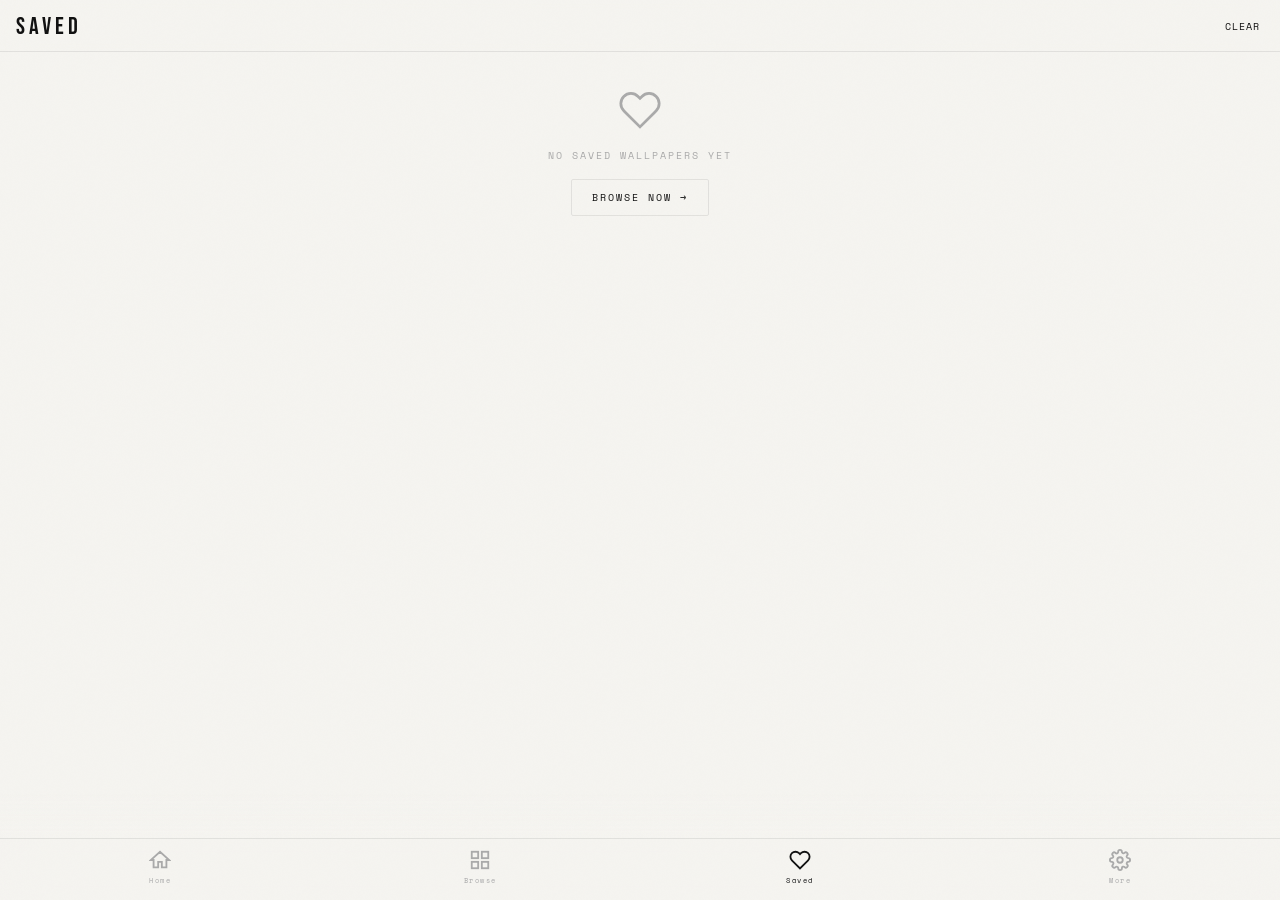
<file: saved.html>
<!DOCTYPE html>
<html lang="en">
<head>
  <meta charset="UTF-8"/>
  <meta name="viewport" content="width=device-width,initial-scale=1,maximum-scale=1,user-scalable=no"/>
  <title>Saved — WLPR</title>
  <link rel="manifest" href="manifest.json"/>
  <meta name="theme-color" content="#0a0a0a"/>
  <meta name="mobile-web-app-capable" content="yes"/>
  <meta name="apple-mobile-web-app-capable" content="yes"/>
  <meta name="apple-mobile-web-app-status-bar-style" content="black-translucent"/>
  <link rel="preconnect" href="https://fonts.googleapis.com"/>
  <link href="https://fonts.googleapis.com/css2?family=Bebas+Neue&family=Space+Mono:wght@400;700&family=DM+Sans:wght@300;400;500&display=swap" rel="stylesheet"/>
  <link rel="stylesheet" href="assets/style.css"/>
  <script src="assets/i18n.js"></script>
  <script src="assets/data.js"></script>
</head>
<body>
<div class="noise-overlay"></div>
<header class="app-header">
  <div class="header-inner">
    <span class="logo" data-i18n="saved">SAVED</span>
    <button class="header-btn" id="clearBtn" onclick="clearSaved()"
      style="font-family:'Space Mono',monospace;font-size:0.6rem;letter-spacing:1px;width:auto;padding:0 4px">
      CLEAR
    </button>
  </div>
</header>

<div class="page-wrap">
  <main class="main-scroll" style="padding-top:8px">
    <div class="empty-state" id="emptyState" style="display:none">
      <svg width="44" height="44" viewBox="0 0 24 24" fill="none" stroke="var(--text3)" stroke-width="1.5">
        <path d="M20.84 4.61a5.5 5.5 0 0 0-7.78 0L12 5.67l-1.06-1.06a5.5 5.5 0 0 0-7.78 7.78l1.06 1.06L12 21.23l7.78-7.78 1.06-1.06a5.5 5.5 0 0 0 0-7.78z"/>
      </svg>
      <p data-i18n="no_saved">NO SAVED WALLPAPERS YET</p>
      <a class="empty-cta" href="browse.html" data-i18n="browse_now">BROWSE NOW →</a>
    </div>
    <div class="grid-2col" id="savedGrid"></div>
    <div class="bottomspace"></div>
  </main>
</div>

<nav class="bottom-nav"></nav>
<div class="nav-fade"></div>
<script src="assets/app.js"></script>
<script>initSavedPage();</script>
<script>if('serviceWorker'in navigator)navigator.serviceWorker.register('service-worker.js').catch(()=>{})</script>
</body>
</html>
</file>
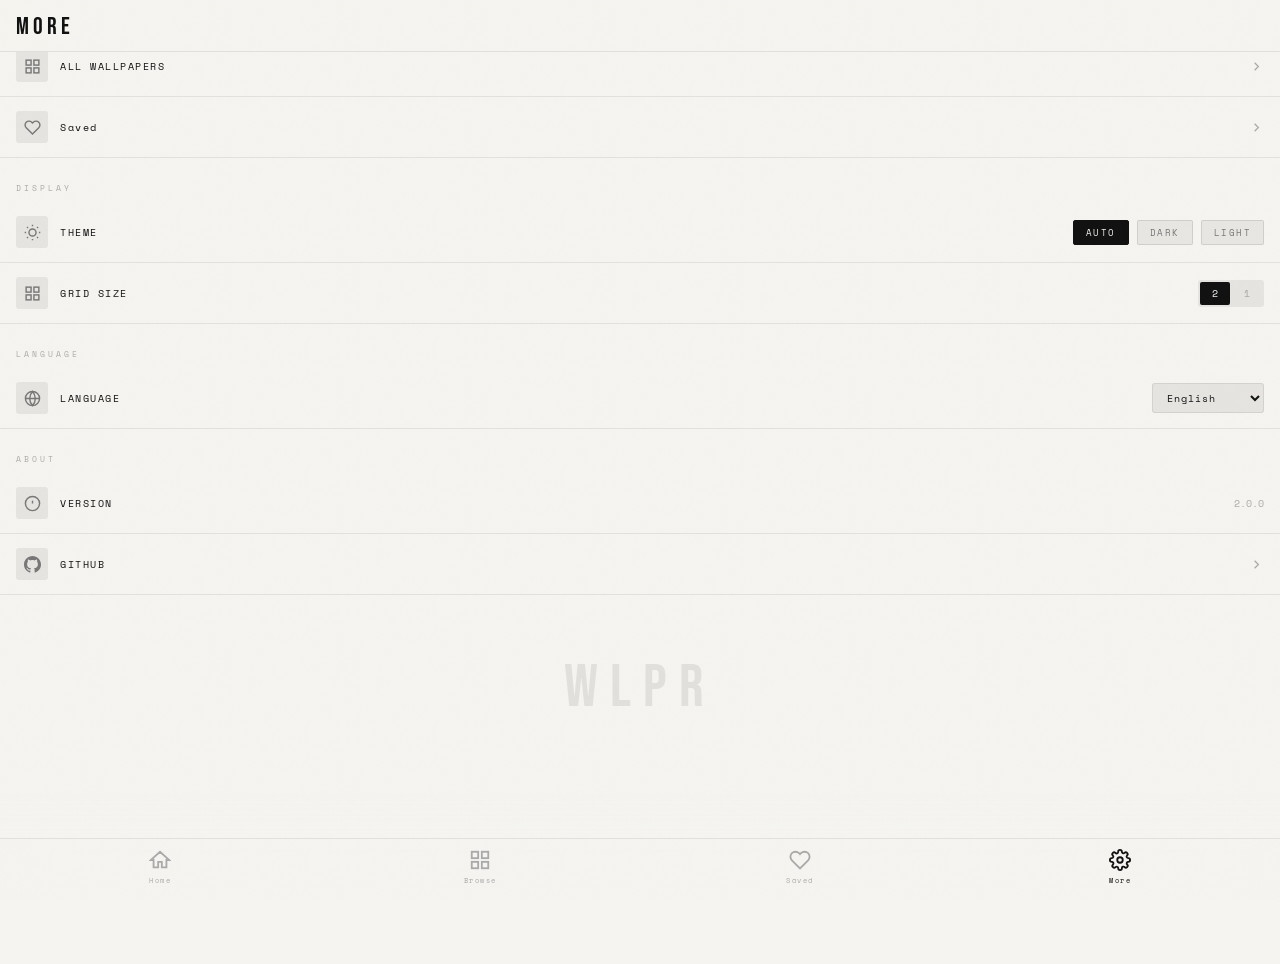
<file: settings.html>
<!DOCTYPE html>
<html lang="en">
<head>
  <meta charset="UTF-8"/>
  <meta name="viewport" content="width=device-width,initial-scale=1,maximum-scale=1,user-scalable=no"/>
  <title>Settings — WLPR</title>
  <link rel="manifest" href="manifest.json"/>
  <meta name="theme-color" content="#0a0a0a"/>
  <meta name="mobile-web-app-capable" content="yes"/>
  <meta name="apple-mobile-web-app-capable" content="yes"/>
  <meta name="apple-mobile-web-app-status-bar-style" content="black-translucent"/>
  <link rel="preconnect" href="https://fonts.googleapis.com"/>
  <link href="https://fonts.googleapis.com/css2?family=Bebas+Neue&family=Space+Mono:wght@400;700&family=DM+Sans:wght@300;400;500&display=swap" rel="stylesheet"/>
  <link rel="stylesheet" href="assets/style.css"/>
  <script src="assets/i18n.js"></script>
  <script src="assets/data.js"></script>
</head>
<body>
<div class="noise-overlay"></div>
<header class="app-header">
  <div class="header-inner">
    <span class="logo" data-i18n="more">MORE</span>
  </div>
</header>

<div class="page-wrap">
  <main class="main-scroll" style="padding-top:8px">
    <div class="settings-list">

      <div class="settings-section-label" data-i18n="settings_app">APP</div>

      <div class="settings-row" onclick="location.href='browse.html'">
        <div class="settings-row-left">
          <div class="settings-icon">
            <svg width="17" height="17" viewBox="0 0 24 24" fill="none" stroke="currentColor" stroke-width="2">
              <rect x="3" y="3" width="7" height="7"/><rect x="14" y="3" width="7" height="7"/>
              <rect x="3" y="14" width="7" height="7"/><rect x="14" y="14" width="7" height="7"/>
            </svg>
          </div>
          <span data-i18n="all_wallpapers">ALL WALLPAPERS</span>
        </div>
        <svg width="15" height="15" viewBox="0 0 24 24" fill="none" stroke="var(--text3)" stroke-width="2"><path d="m9 18 6-6-6-6"/></svg>
      </div>

      <div class="settings-row" onclick="location.href='saved.html'">
        <div class="settings-row-left">
          <div class="settings-icon">
            <svg width="17" height="17" viewBox="0 0 24 24" fill="none" stroke="currentColor" stroke-width="2">
              <path d="M20.84 4.61a5.5 5.5 0 0 0-7.78 0L12 5.67l-1.06-1.06a5.5 5.5 0 0 0-7.78 7.78l1.06 1.06L12 21.23l7.78-7.78 1.06-1.06a5.5 5.5 0 0 0 0-7.78z"/>
            </svg>
          </div>
          <span data-i18n="saved">SAVED</span>
        </div>
        <svg width="15" height="15" viewBox="0 0 24 24" fill="none" stroke="var(--text3)" stroke-width="2"><path d="m9 18 6-6-6-6"/></svg>
      </div>

      <!-- DISPLAY -->
      <div class="settings-section-label" style="margin-top:24px" data-i18n="settings_display">DISPLAY</div>

      <div class="settings-row" style="cursor:default">
        <div class="settings-row-left">
          <div class="settings-icon">
            <svg width="17" height="17" viewBox="0 0 24 24" fill="none" stroke="currentColor" stroke-width="2">
              <circle cx="12" cy="12" r="5"/>
              <path d="M12 1v2M12 21v2M4.22 4.22l1.42 1.42M18.36 18.36l1.42 1.42M1 12h2M21 12h2M4.22 19.78l1.42-1.42M18.36 5.64l1.42-1.42"/>
            </svg>
          </div>
          <span data-i18n="settings_theme">THEME</span>
        </div>
        <div class="theme-options" id="themeOptions"></div>
      </div>

      <div class="settings-row" style="cursor:default">
        <div class="settings-row-left">
          <div class="settings-icon">
            <svg width="17" height="17" viewBox="0 0 24 24" fill="none" stroke="currentColor" stroke-width="2">
              <rect x="3" y="3" width="7" height="7"/><rect x="14" y="3" width="7" height="7"/>
              <rect x="3" y="14" width="7" height="7"/><rect x="14" y="14" width="7" height="7"/>
            </svg>
          </div>
          <span data-i18n="grid_size">GRID SIZE</span>
        </div>
        <div class="toggle-group" id="gridToggle">
          <button class="toggle-btn" data-val="2">2</button>
          <button class="toggle-btn" data-val="3">1</button>
        </div>
      </div>

      <!-- LANGUAGE -->
      <div class="settings-section-label" style="margin-top:24px" data-i18n="settings_language">LANGUAGE</div>

      <div class="settings-row" style="cursor:default">
        <div class="settings-row-left">
          <div class="settings-icon">
            <svg width="17" height="17" viewBox="0 0 24 24" fill="none" stroke="currentColor" stroke-width="2">
              <circle cx="12" cy="12" r="10"/>
              <path d="M2 12h20M12 2a15.3 15.3 0 0 1 4 10 15.3 15.3 0 0 1-4 10 15.3 15.3 0 0 1-4-10 15.3 15.3 0 0 1 4-10z"/>
            </svg>
          </div>
          <span data-i18n="settings_language">LANGUAGE</span>
        </div>
        <select class="lang-select" id="langSelect">
          <option value="en"><b>English</b></option>
          <option value="nl"><b>Nederlands</b></option>
          <option value="it"><b>Italiano</b></option>
          <option value="de"><b>Deutsch</b></option>
          <option value="sk"><b>Slovenčina</b></option>
          <option value="es">Español</option>
          <option value="fr">Français</option>
          <option value="pt">Português</option>
          <option value="ru">Русский</option>
          <option value="zh">中文</option>
          <option value="ja">日本語</option>
          <option value="ko">한국어</option>
          <option value="ar">العربية</option>
        </select>
      </div>
      <!-- ABOUT -->
      <div class="settings-section-label" style="margin-top:24px" data-i18n="settings_about">ABOUT</div>

      <div class="settings-row" style="cursor:default">
        <div class="settings-row-left">
          <div class="settings-icon">
            <svg width="17" height="17" viewBox="0 0 24 24" fill="none" stroke="currentColor" stroke-width="2">
              <circle cx="12" cy="12" r="10"/><line x1="12" y1="8" x2="12" y2="12"/><line x1="12" y1="16" x2="12.01" y2="16"/>
            </svg>
          </div>
          <span data-i18n="version">VERSION</span>
        </div>
        <span style="font-family:'Space Mono',monospace;font-size:0.6rem;color:var(--text3)">2.0.0</span>
      </div>

      <div class="settings-row" onclick="window.open('https://github.com/HangzhouFerrari/Q-BOCC','_blank')">
        <div class="settings-row-left">
          <div class="settings-icon">
            <svg width="17" height="17" viewBox="0 0 24 24" fill="currentColor">
              <path d="M12 0c-6.626 0-12 5.373-12 12 0 5.302 3.438 9.8 8.207 11.387.599.111.793-.261.793-.577v-2.234c-3.338.726-4.033-1.416-4.033-1.416-.546-1.387-1.333-1.756-1.333-1.756-1.089-.745.083-.729.083-.729 1.205.084 1.839 1.237 1.839 1.237 1.07 1.834 2.807 1.304 3.492.997.107-.775.418-1.305.762-1.604-2.665-.305-5.467-1.334-5.467-5.931 0-1.311.469-2.381 1.236-3.221-.124-.303-.535-1.524.117-3.176 0 0 1.008-.322 3.301 1.23.957-.266 1.983-.399 3.003-.404 1.02.005 2.047.138 3.006.404 2.291-1.552 3.297-1.23 3.297-1.23.653 1.653.242 2.874.118 3.176.77.84 1.235 1.911 1.235 3.221 0 4.609-2.807 5.624-5.479 5.921.43.372.823 1.102.823 2.222v3.293c0 .319.192.694.801.576 4.765-1.589 8.199-6.086 8.199-11.386 0-6.627-5.373-12-12-12z"/>
            </svg>
          </div>
          <span data-i18n="github">GITHUB</span>
        </div>
        <svg width="15" height="15" viewBox="0 0 24 24" fill="none" stroke="var(--text3)" stroke-width="2"><path d="m9 18 6-6-6-6"/></svg>
      </div>

    </div>

    <div class="app-wordmark">WLPR</div>
    <div class="bottomspace"></div>
  </main>
</div>

<nav class="bottom-nav"></nav>
<div class="nav-fade"></div>
<script src="assets/app.js"></script>
<script>initSettingsPage();</script>
<script>if('serviceWorker'in navigator)navigator.serviceWorker.register('service-worker.js').catch(()=>{})</script>
</body>
</html>
</file>
<file: assets/style.css>
/* =============================================
   WLPR v2 — Wallpaper App
   ============================================= */

:root {
  --bg:       #0a0a0a;
  --bg2:      #111111;
  --bg3:      #1a1a1a;
  --surface:  #161616;
  --border:   rgba(255,255,255,0.09);
  --text:     #f0f0f0;
  --text2:    #888;
  --text3:    #444;
  --pill-bg:  #1c1c1c;
  --pill-border: rgba(255,255,255,0.1);
  --shadow:   0 8px 32px rgba(0,0,0,0.6);
  --nav-blur: rgba(10,10,10,0.92);
  --header-blur: rgba(10,10,10,0.88);
  --noise-opacity: 0.028;
  --safe-bottom: env(safe-area-inset-bottom, 0px);
  --safe-top:    env(safe-area-inset-top, 0px);
}
[data-theme="light"] {
  --bg:       #f5f4f0;
  --bg2:      #eeece8;
  --bg3:      #e6e4e0;
  --surface:  #faf9f7;
  --border:   rgba(0,0,0,0.08);
  --text:     #111111;
  --text2:    #777;
  --text3:    #aaa;
  --pill-bg:  #e8e6e2;
  --pill-border: rgba(0,0,0,0.1);
  --shadow:   0 8px 32px rgba(0,0,0,0.12);
  --nav-blur: rgba(245,244,240,0.92);
  --header-blur: rgba(245,244,240,0.88);
  --noise-opacity: 0.015;
}

*, *::before, *::after { box-sizing: border-box; margin: 0; padding: 0; -webkit-tap-highlight-color: transparent; outline: none; }
html { overscroll-behavior-y: none; }
body {
  background: var(--bg);
  color: var(--text);
  font-family: 'DM Sans', sans-serif;
  font-size: 14px;
  -webkit-font-smoothing: antialiased;
  transition: background 0.35s, color 0.35s;
  min-height: 100vh;
  overflow-x: hidden;
}

/* Grain */
.noise-overlay {
  position: fixed; inset: 0; z-index: 9999; pointer-events: none;
  opacity: var(--noise-opacity);
  background-image: url("data:image/svg+xml,%3Csvg viewBox='0 0 256 256' xmlns='http://www.w3.org/2000/svg'%3E%3Cfilter id='n'%3E%3CfeTurbulence type='fractalNoise' baseFrequency='0.85' numOctaves='4' stitchTiles='stitch'/%3E%3C/filter%3E%3Crect width='100%25' height='100%25' filter='url(%23n)'/%3E%3C/svg%3E");
  background-size: 128px;
}

/* Page transition */
.page-wrap { opacity: 0; transform: translateY(16px); transition: opacity 0.36s cubic-bezier(.22,.68,0,1.2), transform 0.36s cubic-bezier(.22,.68,0,1.2); }
.page-wrap.visible { opacity: 1; transform: translateY(0); }

/* ── Header ─────────────────────────────────── */
.app-header {
  position: fixed; top: 0; left: 0; right: 0;
  height: calc(52px + var(--safe-top));
  padding-top: var(--safe-top);
  background: var(--header-blur);
  backdrop-filter: blur(16px); -webkit-backdrop-filter: blur(16px);
  border-bottom: 1px solid var(--border);
  z-index: 500;
  transition: background 0.35s, border-color 0.35s;
}
.header-inner { display: flex; align-items: center; justify-content: space-between; height: 52px; padding: 0 16px; }
.logo { font-family: 'Bebas Neue', sans-serif; font-size: 1.5rem; letter-spacing: 4px; user-select: none; }
.header-btn { background: none; border: none; color: var(--text); cursor: pointer; width: 36px; height: 36px; display: flex; align-items: center; justify-content: center; border-radius: 50%; transition: background 0.15s; }
.header-btn:active { background: var(--bg3); }
.header-right { display: flex; align-items: center; gap: 4px; }

/* ── Hero ────────────────────────────────────── */
.hero-banner {
  margin-top: calc(52px + var(--safe-top));
  height: 52vw; max-height: 260px;
  position: relative; overflow: hidden; cursor: pointer; background: var(--bg3);
}
.hero-banner::after {
  content: ''; position: absolute; inset: 0;
  background: linear-gradient(160deg, transparent 30%, rgba(0,0,0,0.72) 100%); z-index: 1;
}
[data-theme="light"] .hero-banner::after { background: linear-gradient(160deg, transparent 30%, rgba(0,0,0,0.4) 100%); }
.hero-bg-img { position: absolute; inset: 0; width: 100%; height: 100%; object-fit: cover; }
.hero-bg-gradient { position: absolute; inset: 0; }
.hero-content { position: absolute; bottom: 20px; left: 18px; z-index: 2; animation: heroIn 0.6s cubic-bezier(.22,.68,0,1.1) both; }
@keyframes heroIn { from { opacity: 0; transform: translateY(12px); } to { opacity: 1; transform: translateY(0); } }
.hero-tag { font-family: 'Space Mono', monospace; font-size: 0.58rem; letter-spacing: 3px; color: rgba(255,255,255,0.6); margin-bottom: 3px; }
.hero-title { font-family: 'Bebas Neue', sans-serif; font-size: 3rem; letter-spacing: 6px; line-height: 1; color: #fff; transition: opacity 0.3s; }
.hero-sub { font-family: 'Space Mono', monospace; font-size: 0.58rem; letter-spacing: 2px; color: rgba(255,255,255,0.5); margin-top: 4px; }
.hero-dots { position: absolute; bottom: 12px; right: 14px; z-index: 2; display: flex; gap: 5px; align-items: center; }
.hero-dot { width: 5px; height: 5px; border-radius: 50%; background: rgba(255,255,255,0.3); transition: background 0.25s, width 0.25s; }
.hero-dot.active { background: #fff; width: 14px; border-radius: 3px; }

/* ── Tabs ────────────────────────────────────── */
.tabs-bar { display: flex; padding: 12px 16px 0; border-bottom: 1px solid var(--border); background: var(--bg); overflow-x: auto; scrollbar-width: none; transition: background 0.35s, border-color 0.35s; }
.tabs-bar::-webkit-scrollbar { display: none; }
.tab { background: none; border: none; color: var(--text3); font-family: 'Space Mono', monospace; font-size: 0.65rem; letter-spacing: 2px; padding: 0 14px 10px; cursor: pointer; border-bottom: 2px solid transparent; transition: color 0.2s, border-color 0.2s; white-space: nowrap; flex-shrink: 0; margin-bottom: -1px; }
.tab.active { color: var(--text); border-bottom-color: var(--text); }

/* ── Filter pills ────────────────────────────── */
.filter-bar { display: flex; gap: 8px; padding: 14px 16px; overflow-x: auto; scrollbar-width: none; margin-top: calc(52px + var(--safe-top)); }
.filter-bar::-webkit-scrollbar { display: none; }
.filter-pill { background: var(--pill-bg); border: 1px solid var(--pill-border); color: var(--text2); font-family: 'Space Mono', monospace; font-size: 0.58rem; letter-spacing: 2px; padding: 6px 14px; border-radius: 2px; cursor: pointer; white-space: nowrap; flex-shrink: 0; transition: all 0.18s; }
.filter-pill.active { background: var(--text); color: var(--bg); border-color: var(--text); }
.filter-pill:active { opacity: 0.7; }

/* ── Main scroll ─────────────────────────────── */
.main-scroll {
  padding-top: calc(52px + var(--safe-top) + 8px);
  padding-bottom: calc(68px + var(--safe-bottom) + 44px);
  min-height: 100vh;
}

/* ── Sections ────────────────────────────────── */
.section { padding: 20px 0 4px; }
.section-header { display: flex; align-items: baseline; justify-content: space-between; padding: 0 16px 12px; }
.section-title { font-family: 'Space Mono', monospace; font-size: 0.62rem; letter-spacing: 3px; color: var(--text2); }
.section-link { font-family: 'Space Mono', monospace; font-size: 0.58rem; letter-spacing: 1px; color: var(--text3); text-decoration: none; cursor: pointer; transition: color 0.15s; }
.section-link:active { color: var(--text); }

/* ── Horiz scroll ────────────────────────────── */
.horiz-scroll { display: flex; gap: 10px; padding: 0 16px 4px; overflow-x: auto; scrollbar-width: none; }
.horiz-scroll::-webkit-scrollbar { display: none; }

/* ── Small card ──────────────────────────────── */
.card-sm { flex-shrink: 0; width: 118px; border-radius: 4px; overflow: hidden; cursor: pointer; position: relative; background: var(--bg3); transition: transform 0.18s cubic-bezier(.34,1.56,.64,1); box-shadow: var(--shadow); }
.card-sm:active { transform: scale(0.93); }
.card-sm-thumb { width: 100%; aspect-ratio: 9/16; position: relative; overflow: hidden; }
.card-sm-thumb img { width: 100%; height: 100%; object-fit: cover; display: block; }
.card-sm-info { padding: 6px 8px 7px; background: var(--surface); transition: background 0.35s; }
.card-sm-title { font-family: 'Space Mono', monospace; font-size: 0.6rem; letter-spacing: 1px; color: var(--text); white-space: nowrap; overflow: hidden; text-overflow: ellipsis; }
.card-sm-cat { font-size: 0.58rem; color: var(--text3); margin-top: 2px; }
.card-apk-size { font-family: 'Space Mono', monospace; font-size: 0.52rem; letter-spacing: 1px; color: var(--text3); margin-top: 2px; }

/* ── Grid ────────────────────────────────────── */
.grid-2col { display: grid; grid-template-columns: repeat(2, 1fr); gap: 2px; }
.grid-3col { grid-template-columns: repeat(3, 1fr); }
.card-grid { position: relative; overflow: hidden; cursor: pointer; aspect-ratio: 9/16; background: var(--bg3); transition: opacity 0.15s; }
.card-grid:active { opacity: 0.82; }
.card-grid img { width: 100%; height: 100%; object-fit: cover; display: block; transition: transform 0.35s ease; }
.card-grid:active img { transform: scale(1.04); }
.card-grid-overlay { position: absolute; bottom: 0; left: 0; right: 0; padding: 28px 10px 10px; background: linear-gradient(transparent, rgba(0,0,0,0.72)); opacity: 0; transition: opacity 0.2s; }
.card-grid:active .card-grid-overlay { opacity: 1; }
.card-grid-title { font-family: 'Space Mono', monospace; font-size: 0.58rem; letter-spacing: 2px; color: #fff; }

/* ── Pills ───────────────────────────────────── */
.pill { position: absolute; border-radius: 2px; font-family: 'Space Mono', monospace; font-size: 0.5rem; letter-spacing: 2px; padding: 2px 6px; line-height: 1; }
.pill-live { top: 7px; left: 7px; background: rgba(0,0,0,0.65); border: 1px solid rgba(255,255,255,0.15); color: #fff; display: inline-flex; align-items: center; gap: 4px; height: 18px; }
.pill-new { top: 7px; right: 7px; background: #fff; color: #000; height: 18px; display: inline-flex; align-items: center; }
.pill-apk { top: 7px; left: 7px; background: rgba(0,0,0,0.7); border: 1px solid rgba(108,99,255,0.5); color: #c084fc; display: inline-flex; align-items: center; gap: 4px; height: 18px; }
.live-dot { width: 5px; height: 5px; border-radius: 50%; background: #ff3b30; flex-shrink: 0; animation: blink 1.5s ease-in-out infinite; }
@keyframes blink { 0%,100%{opacity:1} 50%{opacity:0.25} }

/* ── Collection card ─────────────────────────── */
.collection-card { flex-shrink: 0; width: 160px; border-radius: 6px; overflow: hidden; cursor: pointer; background: var(--bg3); transition: transform 0.18s cubic-bezier(.34,1.56,.64,1); box-shadow: var(--shadow); }
.collection-card:active { transform: scale(0.93); }
.collection-thumb { width: 100%; aspect-ratio: 16/9; overflow: hidden; }
.collection-thumb img { width: 100%; height: 100%; object-fit: cover; display: block; }
.collection-info { padding: 8px 10px 9px; background: var(--surface); transition: background 0.35s; }
.collection-badge-text { font-family: 'Space Mono', monospace; font-size: 0.52rem; letter-spacing: 2px; color: var(--text3); margin-bottom: 2px; }
.collection-title { font-family: 'Space Mono', monospace; font-size: 0.6rem; letter-spacing: 1px; color: var(--text); white-space: nowrap; overflow: hidden; text-overflow: ellipsis; }

/* ── Count label ─────────────────────────────── */
.count-label { font-family: 'Space Mono', monospace; font-size: 0.58rem; letter-spacing: 2px; color: var(--text3); text-align: center; padding: 20px; }

/* ── Bottom nav ──────────────────────────────── */
.bottom-nav {
  position: fixed; bottom: 0; left: 0; right: 0;
  height: calc(62px + var(--safe-bottom));
  padding-bottom: var(--safe-bottom);
  background: var(--nav-blur);
  backdrop-filter: blur(20px); -webkit-backdrop-filter: blur(20px);
  border-top: 1px solid var(--border);
  display: flex; align-items: flex-start;
  z-index: 500;
  transition: background 0.35s, border-color 0.35s;
}
.nav-item { flex: 1; display: flex; flex-direction: column; align-items: center; gap: 4px; text-decoration: none; color: var(--text3); padding: 10px 0 0; transition: color 0.2s, transform 0.2s; }
.nav-item span { font-family: 'Space Mono', monospace; font-size: 0.45rem; letter-spacing: 1.5px; }
.nav-item.active { color: var(--text); }
.nav-item:active { transform: scale(0.88); color: var(--text); }
.nav-fade { position: fixed; bottom: calc(62px + var(--safe-bottom)); left: 0; right: 0; height: 44px; background: linear-gradient(to top, var(--bg) 0%, transparent 100%); pointer-events: none; z-index: 499; transition: background 0.35s; }

/* ── Detail page ─────────────────────────────── */
body.detail-page { background: #000; }
body.detail-page[data-theme="light"] { background: #111; }

.detail-bg { position: fixed; inset: 0; z-index: 0; cursor: pointer; }
.detail-overlay { position: absolute; inset: 0; z-index: 1; background: linear-gradient(to bottom, rgba(0,0,0,0.12) 0%, transparent 40%, rgba(0,0,0,0.45) 100%); }
.detail-img { width: 100%; height: 100%; object-fit: cover; display: block; }

/* Float buttons */
.float-btn {
  width: 40px; height: 40px;
  background: rgba(0,0,0,0.52);
  backdrop-filter: blur(10px); -webkit-backdrop-filter: blur(10px);
  border: 1px solid rgba(255,255,255,0.12);
  border-radius: 50%; color: #fff;
  display: flex; align-items: center; justify-content: center;
  cursor: pointer;
  transition: all 0.2s cubic-bezier(.34,1.56,.64,1);
  flex-shrink: 0;
}
.float-btn:active { transform: scale(0.85); }
/* Back button: standalone fixed */
.float-back {
  position: fixed; z-index: 200;
  top: calc(16px + var(--safe-top)); left: 16px;
}
/* Save + share grouped on the right */
.float-actions {
  position: fixed; z-index: 200;
  top: calc(16px + var(--safe-top)); right: 16px;
  display: flex; gap: 8px; align-items: center;
}
.float-save.saved { background: rgba(255,255,255,0.9); color: #000; border-color: transparent; }

/* ── Detail panel — 3-state bottom sheet ────── */
/*
  The panel has a FIXED height so its top edge is always
  at the same position regardless of content length.
  The panel travels via translateY between 3 states.
*/
.detail-panel {
  position: fixed;
  left: 0; right: 0; bottom: 0;
  z-index: 100;
  height: 64vh;
  min-height: 64vh;
  display: flex;
  flex-direction: column;
  background: rgba(13,13,13,0.96);
  backdrop-filter: blur(28px); -webkit-backdrop-filter: blur(28px);
  border-radius: 18px 18px 0 0;
  border-top: 1px solid rgba(255,255,255,0.08);
  will-change: transform, height;
  transition: transform 0.44s cubic-bezier(.32,.72,0,1), height 0.44s cubic-bezier(.32,.72,0,1);
  transform: translateY(0);
}
[data-theme="light"] .detail-panel { background: rgba(238,236,232,0.96); }

/* mini: only ~70px visible (handle + title) */
.detail-panel[data-state="mini"]   { transform: translateY(calc(100% - 60px)); }
/* normal: panel sits at bottom, 64vh tall */
.detail-panel[data-state="normal"] { transform: translateY(0); height: 64vh; }
/* full: bottom stays anchored, top grows upward — no translateY shift */
.detail-panel[data-state="full"]   { transform: translateY(0); height: calc(100vh - var(--safe-top) - 60px); }

/* Drag zone — top portion of panel, large touch target */
.panel-drag-zone {
  padding: 12px 20px 8px;
  display: flex; flex-direction: column; align-items: center; gap: 10px;
  touch-action: none; /* we handle all touch events here */
  user-select: none;
  position: sticky;
  top: 0;
  z-index: 2;
  background: inherit;
  border-radius: 18px 18px 0 0;
  flex-shrink: 0;
}
.panel-handle { width: 38px; height: 4px; background: rgba(255,255,255,0.18); border-radius: 2px; }
[data-theme="light"] .panel-handle { background: rgba(0,0,0,0.12); }

.panel-header-row {
  width: 100%;
  display: flex; align-items: center; justify-content: space-between;
}
.panel-title { font-family: 'Bebas Neue', sans-serif; font-size: 2.1rem; letter-spacing: 5px; line-height: 1; color: #f0f0f0; }
[data-theme="light"] .panel-title { color: #111; }
.panel-meta { font-family: 'Space Mono', monospace; font-size: 0.56rem; letter-spacing: 2px; color: rgba(255,255,255,0.35); margin-top: 2px; }
[data-theme="light"] .panel-meta { color: rgba(0,0,0,0.38); }
.color-swatch { width: 30px; height: 30px; border-radius: 50%; border: 2px solid rgba(255,255,255,0.12); flex-shrink: 0; }

/* Scrollable inner — fills remaining panel height */
.panel-inner {
  padding: 4px 20px calc(var(--safe-bottom) + 28px);
  overflow-y: hidden;
  -webkit-overflow-scrolling: touch;
  flex: 1;
  min-height: 0;
}
/* In full state: panel itself scrolls, inner just flows naturally */
.detail-panel[data-state="full"] {
  overflow-y: auto;
  -webkit-overflow-scrolling: touch;
}
.detail-panel[data-state="full"] .panel-inner {
  overflow-y: visible;
  flex: unset;
  min-height: 0;
}

.tag-row { display: flex; flex-wrap: wrap; gap: 6px; margin-bottom: 16px; }
.tag { background: rgba(255,255,255,0.07); border: 1px solid rgba(255,255,255,0.1); color: rgba(255,255,255,0.6); font-family: 'Space Mono', monospace; font-size: 0.53rem; letter-spacing: 2px; padding: 4px 10px; border-radius: 2px; cursor: pointer; transition: all 0.15s; }
[data-theme="light"] .tag { background: rgba(0,0,0,0.05); border-color: rgba(0,0,0,0.1); color: rgba(0,0,0,0.5); }
.tag:active { background: rgba(255,255,255,0.9); color: #000; border-color: transparent; }

.download-btn { display: flex; align-items: center; justify-content: center; gap: 10px; width: 100%; padding: 15px; background: #fff; color: #000; border: none; border-radius: 3px; font-family: 'Space Mono', monospace; font-size: 0.68rem; letter-spacing: 3px; cursor: pointer; text-decoration: none; transition: opacity 0.15s, transform 0.15s; margin-bottom: 20px; }
.download-btn:active { opacity: 0.8; transform: scale(0.98); }

/* APK guide */
.apk-guide { background: rgba(108,99,255,0.08); border: 1px solid rgba(108,99,255,0.18); border-radius: 4px; padding: 14px 16px; margin-bottom: 18px; }
.apk-guide-title { font-family: 'Space Mono', monospace; font-size: 0.6rem; letter-spacing: 2px; color: #c084fc; margin-bottom: 10px; }
.apk-guide-step { display: flex; gap: 10px; align-items: flex-start; margin-bottom: 8px; }
.apk-guide-step:last-child { margin-bottom: 0; }
.apk-step-num { font-family: 'Space Mono', monospace; font-size: 0.55rem; color: #c084fc; background: rgba(192,132,252,0.12); border-radius: 50%; width: 18px; height: 18px; display: flex; align-items: center; justify-content: center; flex-shrink: 0; margin-top: 1px; }
.apk-step-text { font-size: 0.72rem; line-height: 1.5; color: rgba(255,255,255,0.65); }
[data-theme="light"] .apk-step-text { color: rgba(0,0,0,0.55); }
.apk-info-row { display: flex; gap: 10px; margin-bottom: 14px; flex-wrap: wrap; }
.apk-info-chip { background: rgba(255,255,255,0.05); border: 1px solid rgba(255,255,255,0.08); border-radius: 2px; font-family: 'Space Mono', monospace; font-size: 0.55rem; letter-spacing: 1px; color: rgba(255,255,255,0.5); padding: 4px 10px; display: flex; align-items: center; gap: 5px; }
[data-theme="light"] .apk-info-chip { background: rgba(0,0,0,0.04); border-color: rgba(0,0,0,0.08); color: rgba(0,0,0,0.45); }
.similar-section { border-top: 1px solid rgba(255,255,255,0.06); padding-top: 18px; }
[data-theme="light"] .similar-section { border-top-color: rgba(0,0,0,0.08); }

/* ── Share sheet ─────────────────────────────── */
.share-overlay {
  position: fixed; inset: 0; z-index: 800;
  background: rgba(0,0,0,0.48);
  backdrop-filter: blur(3px); -webkit-backdrop-filter: blur(3px);
  opacity: 0; pointer-events: none;
  transition: opacity 0.26s;
}
.share-overlay.open { opacity: 1; pointer-events: all; }

.share-sheet {
  position: fixed; left: 8px; right: 8px; bottom: calc(8px + var(--safe-bottom));
  z-index: 801;
  background: var(--bg2);
  border-radius: 16px;
  border: 1px solid var(--border);
  overflow: hidden;
  transform: translateY(calc(100% + 20px));
  transition: transform 0.4s cubic-bezier(.32,.72,0,1);
}
.share-sheet.open { transform: translateY(0); }

.share-sheet-handle { width: 36px; height: 4px; background: var(--border); border-radius: 2px; margin: 12px auto 8px; }

.share-title-row { display: flex; align-items: center; gap: 12px; padding: 4px 16px 12px; border-bottom: 1px solid var(--border); }
.share-thumb { width: 42px; height: 42px; border-radius: 8px; background: var(--bg3); overflow: hidden; flex-shrink: 0; }
.share-thumb img { width: 100%; height: 100%; object-fit: cover; }
.share-wp-title { font-family: 'Bebas Neue', sans-serif; font-size: 1.1rem; letter-spacing: 3px; }
.share-wp-sub { font-family: 'Space Mono', monospace; font-size: 0.52rem; letter-spacing: 1px; color: var(--text3); margin-top: 2px; }

.share-apps { display: flex; padding: 12px 4px; overflow-x: auto; scrollbar-width: none; border-bottom: 1px solid var(--border); }
.share-apps::-webkit-scrollbar { display: none; }
.share-app-btn { display: flex; flex-direction: column; align-items: center; gap: 5px; padding: 4px 12px; background: none; border: none; cursor: pointer; color: var(--text); flex-shrink: 0; transition: opacity 0.15s; }
.share-app-btn:active { opacity: 0.6; }
.share-app-icon { width: 50px; height: 50px; border-radius: 13px; display: flex; align-items: center; justify-content: center; font-size: 24px; background: var(--bg3); box-shadow: 0px 0px 2px rgba(0, 0, 0, 0.2); }
.share-app-label { font-family: 'Space Mono', monospace; font-size: 0.48rem; letter-spacing: 1px; color: var(--text2); }

.share-actions { padding: 4px 0; border-bottom: 1px solid var(--border); }
.share-action-row { display: flex; align-items: center; gap: 14px; width: 100%; padding: 11px 16px; background: none; border: none; cursor: pointer; color: var(--text); text-align: left; font-family: 'DM Sans', sans-serif; font-size: 0.9rem; transition: background 0.12s; }
.share-action-row:active { background: var(--bg3); }
.share-action-icon { width: 32px; height: 32px; border-radius: 8px; background: var(--bg3); display: flex; align-items: center; justify-content: center; color: var(--text2); flex-shrink: 0; }

.share-cancel { display: block; width: 100%; padding: 14px; background: none; border: none; border-top: 1px solid var(--border); font-family: 'Space Mono', monospace; font-size: 0.6rem; letter-spacing: 2px; color: var(--text2); cursor: pointer; transition: background 0.12s; }
.share-cancel:active { background: var(--bg3); }

/* ── Search ──────────────────────────────────── */
.search-wrap { flex: 1; margin: 0 6px; }
.search-input { width: 100%; background: var(--bg3); border: 1px solid var(--border); border-radius: 3px; color: var(--text); font-family: 'Space Mono', monospace; font-size: 0.68rem; letter-spacing: 2px; padding: 7px 12px; caret-color: var(--text); }
.search-input::placeholder { color: var(--text3); }

/* ── Saved empty ─────────────────────────────── */
.empty-state { display: flex; flex-direction: column; align-items: center; justify-content: center; padding: 80px 32px; gap: 16px; }
.empty-state p { font-family: 'Space Mono', monospace; font-size: 0.62rem; letter-spacing: 2px; color: var(--text3); text-align: center; }
.empty-cta { font-family: 'Space Mono', monospace; font-size: 0.62rem; letter-spacing: 2px; color: var(--text); text-decoration: none; cursor: pointer; border: 1px solid var(--border); padding: 10px 20px; border-radius: 2px; transition: all 0.15s; }
.empty-cta:active { background: var(--text); color: var(--bg); }

/* ── Settings ────────────────────────────────── */
.settings-list { padding: 8px 0 24px; }
.settings-section-label { font-family: 'Space Mono', monospace; font-size: 0.53rem; letter-spacing: 3px; color: var(--text3); padding: 0 16px 8px; }
.settings-row { display: flex; align-items: center; justify-content: space-between; padding: 14px 16px; border-bottom: 1px solid var(--border); cursor: pointer; transition: background 0.12s; }
.settings-row:active { background: var(--bg2); }
.settings-row-left { display: flex; align-items: center; gap: 12px; font-family: 'Space Mono', monospace; font-size: 0.62rem; letter-spacing: 1.5px; color: var(--text); }
.settings-icon { width: 32px; height: 32px; background: var(--bg3); border-radius: 3px; display: flex; align-items: center; justify-content: center; color: var(--text2); }
.toggle-group { display: flex; gap: 2px; background: var(--bg3); border-radius: 3px; padding: 2px; }
.toggle-btn { background: none; border: none; color: var(--text3); font-family: 'Space Mono', monospace; font-size: 0.62rem; padding: 4px 12px; border-radius: 2px; cursor: pointer; transition: all 0.15s; }
.toggle-btn.active { background: var(--text); color: var(--bg); }
.lang-select { background: var(--bg3); border: 1px solid var(--border); color: var(--text); font-family: 'Space Mono', monospace; font-size: 0.6rem; letter-spacing: 1px; padding: 6px 10px; border-radius: 3px; cursor: pointer; }
.theme-options { display: flex; gap: 8px; }
.theme-opt { background: var(--pill-bg); border: 1px solid var(--pill-border); color: var(--text2); font-family: 'Space Mono', monospace; font-size: 0.55rem; letter-spacing: 1.5px; padding: 5px 12px; border-radius: 2px; cursor: pointer; transition: all 0.15s; }
.theme-opt.active { background: var(--text); color: var(--bg); border-color: var(--text); }
.app-wordmark { font-family: 'Bebas Neue', sans-serif; font-size: 3.8rem; letter-spacing: 12px; color: var(--border); text-align: center; padding: 32px 0 8px; user-select: none; }

/* ── Animations ──────────────────────────────── */
@keyframes fadeUp { from { opacity: 0; transform: translateY(14px); } to { opacity: 1; transform: translateY(0); } }
.card-grid { animation: fadeUp 0.3s ease both; }
.card-grid:nth-child(1){animation-delay:0ms} .card-grid:nth-child(2){animation-delay:35ms} .card-grid:nth-child(3){animation-delay:70ms} .card-grid:nth-child(4){animation-delay:105ms} .card-grid:nth-child(5){animation-delay:140ms} .card-grid:nth-child(6){animation-delay:175ms} .card-grid:nth-child(7){animation-delay:210ms} .card-grid:nth-child(8){animation-delay:245ms}
.card-sm { animation: fadeUp 0.3s ease both; }
.card-sm:nth-child(1){animation-delay:30ms} .card-sm:nth-child(2){animation-delay:70ms} .card-sm:nth-child(3){animation-delay:110ms} .card-sm:nth-child(4){animation-delay:150ms} .card-sm:nth-child(5){animation-delay:190ms}

/* ── Misc ────────────────────────────────────── */
.bottomspace { height: 120px; }
a { color: inherit; }
button { font-family: inherit; }

/* Placeholder gradients */
.wp-s001{background:linear-gradient(145deg,#0d2235 0%,#1a3a5c 60%,#4fc3f7 100%)}
.wp-s002{background:radial-gradient(ellipse at 50% 30%,#00e5ff 0%,#0d3349 60%,#050d1a 100%)}
.wp-s003{background:radial-gradient(ellipse at 50% 70%,#ffd700 0%,#7a3600 50%,#1a0e00 100%)}
.wp-s004{background:radial-gradient(ellipse at 50% 70%,#ff4444 0%,#6b0000 50%,#1a0000 100%)}
.wp-s005{background:radial-gradient(ellipse at 50% 70%,#4488ff 0%,#001a5c 50%,#00143a 100%)}
.wp-s006{background:linear-gradient(160deg,#2c3e50 0%,#4a6274 50%,#ecf0f1 100%)}
.wp-s007{background:linear-gradient(160deg,#0a1a0a 0%,#1a3a1a 50%,#7ec850 100%)}
.wp-s008{background:linear-gradient(160deg,#3d1400 0%,#ff8c00 60%,#ffe066 100%)}
.wp-s009{background:linear-gradient(160deg,#1a0500 0%,#8b3500 50%,#ff7043 100%)}
.wp-s010{background:radial-gradient(ellipse at 50% 70%,#ffd700 0%,#7a5200 50%,#1a0e00 100%)}
.wp-s011{background:radial-gradient(ellipse at 50% 70%,#ff4444 0%,#7a0000 50%,#1a0000 100%)}
.wp-s012{background:radial-gradient(ellipse at 50% 70%,#4488ff 0%,#001266 50%,#00143a 100%)}
.wp-l001{background:radial-gradient(ellipse at 50% 50%,#00ff88 0%,#003322 40%,#000 80%)}
.wp-l002{background:linear-gradient(180deg,#0d1b2a 0%,#1a3a5c 50%,#4cc9f0 100%)}
.wp-l003{background:radial-gradient(ellipse at 50% 80%,#ff6b35 0%,#8b2500 50%,#000 100%)}
.wp-a001{background:linear-gradient(160deg,#050d1a 0%,#0a1f33 50%,#00e5ff 100%)}
.wp-a002{background:radial-gradient(ellipse at 50% 80%,#ff6b35 0%,#7a2500 50%,#1a0800 100%)}
.wp-a003{background:linear-gradient(160deg,#020d1a 0%,#0a2a1a 50%,#00ff99 100%)}
.wp-a004{background:radial-gradient(ellipse at 50% 30%,#c084fc 0%,#4a1a7a 50%,#0a0a0a 100%)}
.wp-a005{background:linear-gradient(160deg,#3d2200 0%,#8b6914 50%,#f5c842 100%)}

/* ── RTL (Right-to-Left) layout — Arabic and other RTL languages ─────── */
[dir="rtl"] {
  text-align: right;
}

/* Bottom nav: icon+label stacking stays centered, no change needed */
[dir="rtl"] .bottom-nav {
  direction: rtl;
}

/* Search bar: flip icon side */
[dir="rtl"] .search-bar {
  direction: rtl;
}
[dir="rtl"] .search-bar input {
  text-align: right;
}

/* Section headers / "see all" link flips to left */
[dir="rtl"] .section-header {
  flex-direction: row-reverse;
}

/* Tags / pills row */
[dir="rtl"] .tags-row,
[dir="rtl"] .filter-pills {
  direction: rtl;
}

/* Detail panel metadata */
[dir="rtl"] .panel-meta,
[dir="rtl"] .tag-row {
  direction: rtl;
}

/* Settings rows */
[dir="rtl"] .settings-row,
[dir="rtl"] .settings-item {
  flex-direction: row-reverse;
}

/* Share / action buttons row */
[dir="rtl"] .share-row,
[dir="rtl"] .action-row {
  flex-direction: row-reverse;
}

/* APK install steps — numbers stay on the outside */
[dir="rtl"] .apk-step {
  direction: rtl;
  text-align: right;
}

/* Browse "→" arrow flips for RTL */
[dir="rtl"] .browse-arrow::after {
  content: ' ←';
}

/* Hero banner text */
[dir="rtl"] .hero-text {
  text-align: right;
}

/* Grid stays LTR internally (card order unchanged) */
[dir="rtl"] .grid,
[dir="rtl"] .wallpaper-grid {
  direction: ltr;
}

/* Collection rows scroll direction */
[dir="rtl"] .row-scroll {
  direction: rtl;
}
</file>
